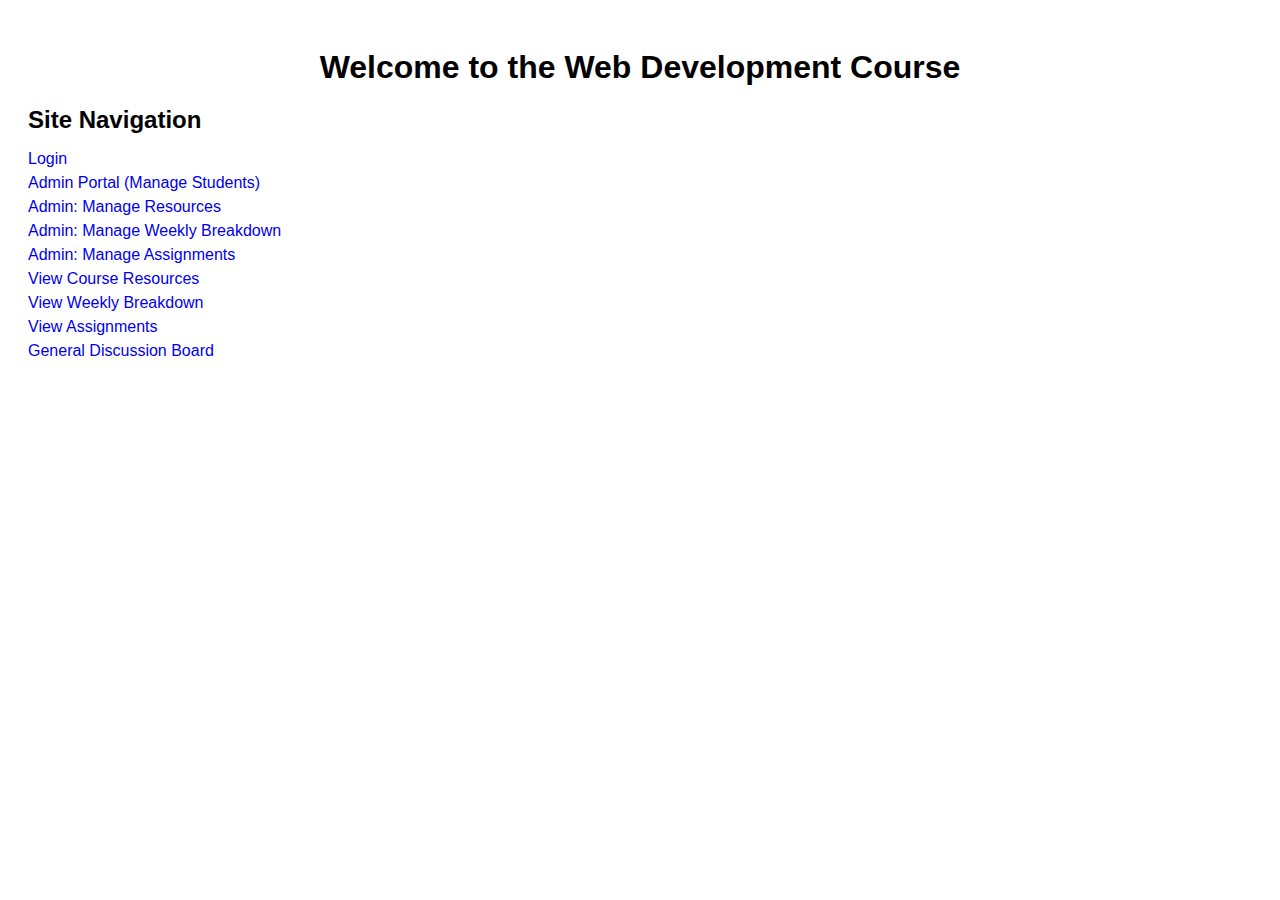
<file: index.html>
<!DOCTYPE html>
<html lang="en">
<head>
    <meta charset="UTF-8">
    <meta name="viewport" content="width=device-width, initial-scale=1.0">
    <title>Web Dev Course Homepage</title>

    <style>
        body {
            font-family: Arial, sans-serif;
            padding: 20px;
        }
        header h1 {
            text-align: center;
            margin-bottom: 20px;
        }
        nav h2 {
            margin-bottom: 10px;
        }
        ul {
            list-style-type: none;
            padding-left: 0;
        }
        li {
            margin: 6px 0;
        }
        a {
            text-decoration: none;
        }
        a:hover {
            text-decoration: underline;
        }
    </style>
</head>
<body>

    <header>
        <h1>Welcome to the Web Development Course</h1>
    </header>

    <main>
        <nav>
            <h2>Site Navigation</h2>
            <ul>
                <!-- General -->
                <li><a href="login.html">Login</a></li>

                <!-- Admin Pages -->
                <li><a href="admin_portal.html">Admin Portal (Manage Students)</a></li>
                <li><a href="admin_resources.html">Admin: Manage Resources</a></li>
                <li><a href="admin_weekly_breakdown.html">Admin: Manage Weekly Breakdown</a></li>
                <li><a href="admin_assignments.html">Admin: Manage Assignments</a></li>

                <!-- Student Pages -->
                <li><a href="student_resources.html">View Course Resources</a></li>
                <li><a href="student_weekly_breakdown.html">View Weekly Breakdown</a></li>
                <li><a href="student_assignments.html">View Assignments</a></li>
                <li><a href="discussion_board.html">General Discussion Board</a></li>
            </ul>
        </nav>
    </main>

</body>
</html>
</file>
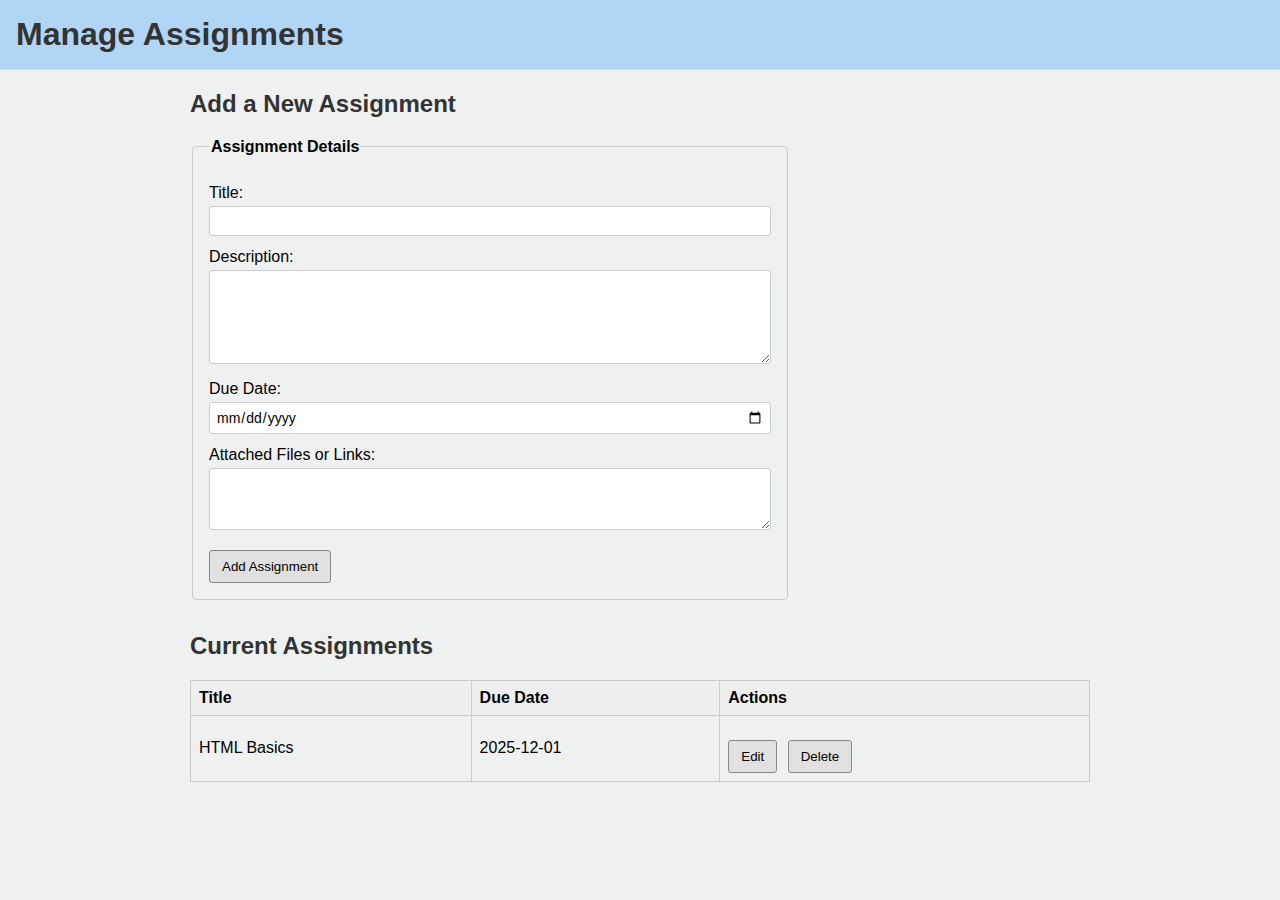
<file: src/assignments/admin.html>
<!--
  Requirement: Create the Admin View for Assignments

  Instructions:
  Fill in the HTML elements as described in the comments.
  This page allows the teacher (admin) to perform full CRUD operations on course assignments.
-->
<!DOCTYPE html>
<html lang="en">
  <head>
    <!-- TODO: Add the 'meta' tag for character encoding (UTF-8). -->
    <meta charset="UTF-8" />

    <!-- TODO: Add the responsive 'viewport' meta tag. -->
    <meta name="viewport" content="width=device-width, initial-scale=1.0" />

    <!-- TODO: Add a title, e.g., "Manage Assignments". -->
    <title>Manage Assignments</title>

    <!-- TODO: Link to your CSS framework or stylesheet. -->
    <link rel="stylesheet" href="../common/styles.css" />
  </head>
  <body>
    <!-- TODO: Create a 'header' with a main heading ('h1') "Manage Assignments". -->
    <header>
      <h1>Manage Assignments</h1>
    </header>

    <!-- TODO: Create the 'main' content area. -->
    <main>
      <!-- Section 1: Add/Edit Assignment Form -->
      <!-- TODO: Create a 'section' for the form. -->
      <section>
        <!-- TODO: Add a sub-heading ('h2') "Add a New Assignment". -->
        <h2>Add a New Assignment</h2>
        <!-- TODO: Create a 'form' with an id "assignment-form". Action can be '#'. -->
        <form id="assignment-form" action="#">
          <!-- TODO: Use a 'fieldset' to group the form controls. -->
          <fieldset>
            <!-- TODO: Add a 'legend', e.g., "Assignment Details". -->
            <legend>Assignment Details</legend>
            <!-- TODO: Add a 'label' and 'input' for the assignment title.
                         - label 'for': "assignment-title"
                         - input 'id': "assignment-title", type="text", required -->
            <label for="assignment-title">Title:</label>
            <input id="assignment-title" type="text" required />

            <!-- TODO: Add a 'label' and 'textarea' for the description.
                         - label 'for': "assignment-description"
                         - textarea 'id': "assignment-description", rows="5", required -->
            <label for="assignment-description">Description:</label>
            <textarea id="assignment-description" rows="5" required></textarea>

            <!-- TODO: Add a 'label' and 'input' for the due date.
                         - label 'for': "assignment-due-date"
                         - input 'id': "assignment-due-date", type="date", required -->
            <label for="assignment-due-date">Due Date:</label>
            <input id="assignment-due-date" type="date" required />

            <!-- TODO: Add a 'label' and 'textarea' for attached files or links (one per line).
                         - label 'for': "assignment-files"
                         - textarea 'id': "assignment-files", rows="3" -->
            <label for="assignment-files">Attached Files or Links:</label>
            <textarea id="assignment-files" rows="3"></textarea>

            <!-- TODO: Add a 'button' to submit the form.
                         - id="add-assignment", type="submit", Text: "Add Assignment" -->
            <button id="add-assignment" type="submit">Add Assignment</button>
            <!-- End of fieldset. -->
          </fieldset>
          <!-- End of form. -->
        </form>
        <!-- End of form section. -->
      </section>

      <!-- Section 2: Existing Assignments List -->
      <!-- TODO: Create a 'section' to display the list of current assignments. -->
      <section>
        <!-- TODO: Add a sub-heading ('h2') "Current Assignments". -->
        <h2>Current Assignments</h2>
        <!-- TODO: Create a 'table' with id "assignments-table". -->
        <table>
          <!-- TODO: Create a 'thead' and a 'tr' inside it. -->
          <!-- TODO: Add 'th' elements for "Title", "Due Date", and "Actions". -->
          <thead>
            <tr>
              <th>Title</th>
              <th>Due Date</th>
              <th>Actions</th>
            </tr>
          </thead>

          <!-- TODO: Create a 'tbody' for the data. -->
          <tbody>
            <!-- TODO: Add 1-2 rows of dummy data to see the structure. -->
            <!-- Example Row 1: -->
            <!-- TODO: Create a 'tr' for the first assignment. -->
            <!-- TODO: Add 'td' cells for a title (e.g., "HTML Basics") and a due date. -->
            <tr>
              <td>HTML Basics</td>
              <td>2025-12-01</td>

              <!-- TODO: Add a 'td' containing the action buttons. -->
              <!-- TODO: Add an "Edit" button. -->
              <!-- TODO: Add a "Delete" button. -->
              <td>
                <button>Edit</button>
                <button>Delete</button>
              </td>
              <!-- End of actions 'td'. -->
              <!-- End of the row. -->
            </tr>

            <!-- End of tbody. -->
          </tbody>
          <!-- End of table. -->
        </table>
        <!-- End of list section. -->
      </section>
      <!-- End of main. -->
    </main>
  </body>
</html>
</file>
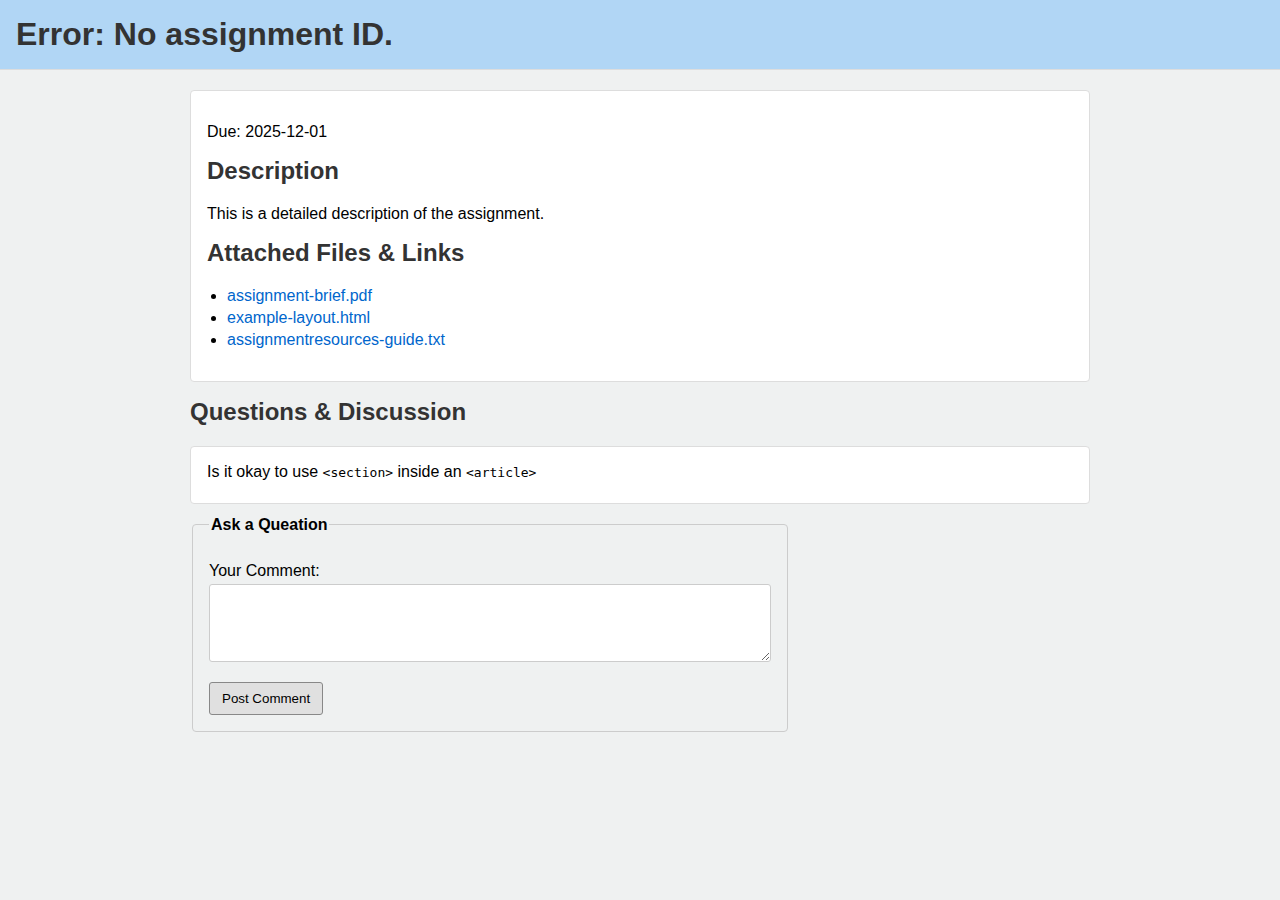
<file: src/assignments/details.html>
<!--
  Requirement: Create the Dedicated Page for a Single Assignment

  Instructions:
  This page displays the full details for one assignment and allows for discussion.
-->
<!DOCTYPE html>
<html lang="en">
  <head>
    <!-- TODO: Add meta tags for charset and viewport. -->
    <meta charset="UTF-8" />
    <meta name="viewport" content="width=device-width, initial-scale=1.0" />
    <!-- TODO: Add a title, for now use "Assignment Details". -->
    <title>Assignment Details</title>
    <!-- TODO: Link to your CSS framework or stylesheet. -->
    <link rel="stylesheet" href="../common/styles.css" />
    <script src="details.js" defer></script>
  </head>
  <body>
    <!-- TODO: Create a 'header' with a main heading ('h1'). Use a dummy title like "Assignment 1: HTML Basics". -->
    <header>
      <h1 id="assignment-title">Assignment 1 : HTML Basics</h1>
    </header>
    <!-- TODO: Create the 'main' content area. -->
    <main>
      <!-- Section 1: Assignment Information -->
      <!-- TODO: Use an 'article' to display the main assignment information. -->
      <article>
        <!-- TODO: Add a paragraph ('p') to display the due date, e.g., "Due: YYYY-MM-DD". -->
        <p id="assignment-due-date">Due: 2025-12-01</p>
        <!-- TODO: Add a sub-heading ('h2') "Description". -->
        <h2>Description</h2>
        <!-- TODO: Add a paragraph ('p') with dummy text for the assignment's detailed description. -->
        <p id="assignment-description">
          This is a detailed description of the assignment.
        </p>
        <!-- TODO: Add another sub-heading ('h2') "Attached Files & Links". -->
        <h2>Attached Files & Links</h2>
        <!-- TODO: Use an unordered list ('ul') to display the links. -->
        <ul id="assignment-files-list">
          <!-- TODO: Add list items ('li') with anchor tags ('a') for each resource. Use dummy links for now. -->
          <!-- Example: <li><a href="#">assignment-brief.pdf</a></li> -->
          <li><a href="#">assignment-brief.pdf</a></li>
          <li><a href="#">example-layout.html</a></li>
          <li><a href="#">assignmentresources-guide.txt</a></li>
          <!-- End of the list. -->
        </ul>
        <!-- End of article. -->
      </article>

      <!-- Section 2: Discussion Forum -->

      <!-- TODO: Create a 'section' for the discussion, with an 'id' of "discussion-forum". -->
      <section id="discussion-forum">
        <!-- TODO: Add a sub-heading ('h2') "Questions & Discussion". -->
        <h2>Questions & Discussion</h2>
        <!-- Subsection 2.1: Existing Comments -->
        <!-- TODO: Add a container (like a 'div') for the list of comments. -->

        <!-- TODO: Add 1-2 dummy comments to show the structure. -->

        <!-- Example Comment 1: -->
        <!-- TODO: Use an 'article' for each comment. -->
        <!-- TODO: Use a 'p' for the comment text (e.g., "Is it okay to use a 'section' inside an 'article'?"). -->
        <!-- TODO: Use a 'footer' to show the author (e.g., "Posted by: Jane Smith"). -->
        <!-- End of comment article. -->
        <div id="comment-list">
          <article>
            <p>
              Is it okay to use <code>&lt;section&gt;</code> inside an
              <code>&lt;article&gt;</code>
            </p>
            <footer></footer>
          </article>
        </div>

        <!-- Subsection 2.2: Add a Comment Form -->
        <!-- TODO: Create a 'form' for users to post new comments. Action can be '#'. -->
        <form id="comment-form" action="#">
          <!-- TODO: Use a 'fieldset' to group the controls. -->
          <fieldset>
            <!-- TODO: Add a 'legend', e.g., "Ask a Question". -->
            <legend>Ask a Queation</legend>
            <!-- TODO: Add a 'label' and 'textarea' for the comment box.
                    - label 'for': "new-comment"
                    - textarea 'id': "new-comment", required -->
            <label for="new-comment">Your Comment:</label>
            <textarea
              itemid="new-comment-text"
              id="new-comment"
              rows="4"
              required
            ></textarea>

            <!-- TODO: Add a 'button' to submit the comment.
                    - type="submit", Text: "Post Comment" -->
            <button type="submit">Post Comment</button>
            <!-- End of fieldset. -->
          </fieldset>
          <!-- End of form. -->
        </form>
        <!-- End of discussion section. -->
      </section>

      <!-- End of main. -->
    </main>
  </body>
</html>
</file>
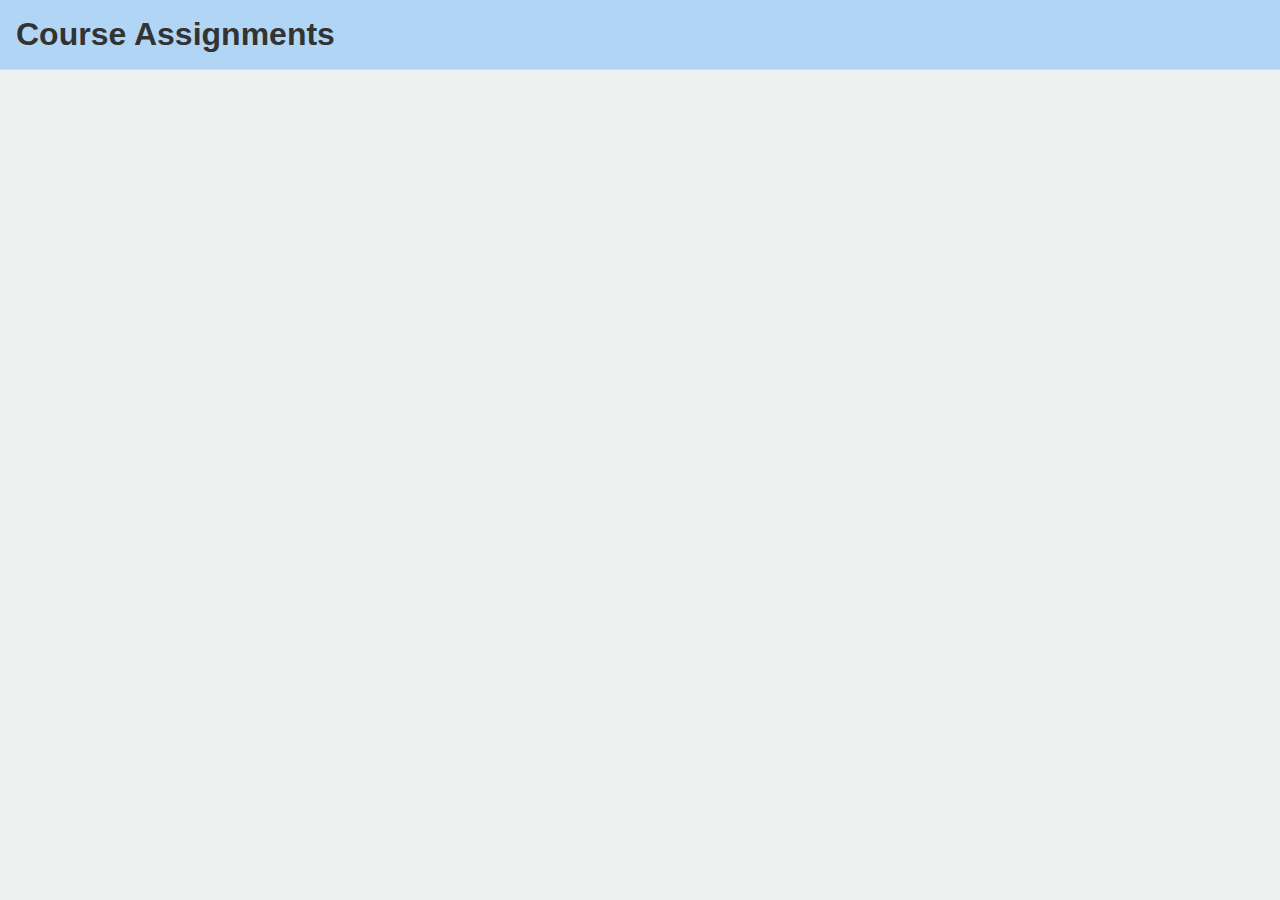
<file: src/assignments/list.html>
<!DOCTYPE html>
<html lang="en">
  <head>
    <meta charset="UTF-8" />
    <meta name="viewport" content="width=device-width, initial-scale=1.0" />
    <title>Course Assignments</title>
    <link rel="stylesheet" href="../common/styles.css" />
    <script src="../assignments/list.js" defer></script>
  </head>
  <body>
    <header>
      <h1>Course Assignments</h1>
    </header>
    <main>
      <section id="assignment-list-section"></section>
    </main>
  </body>
</html>
</file>
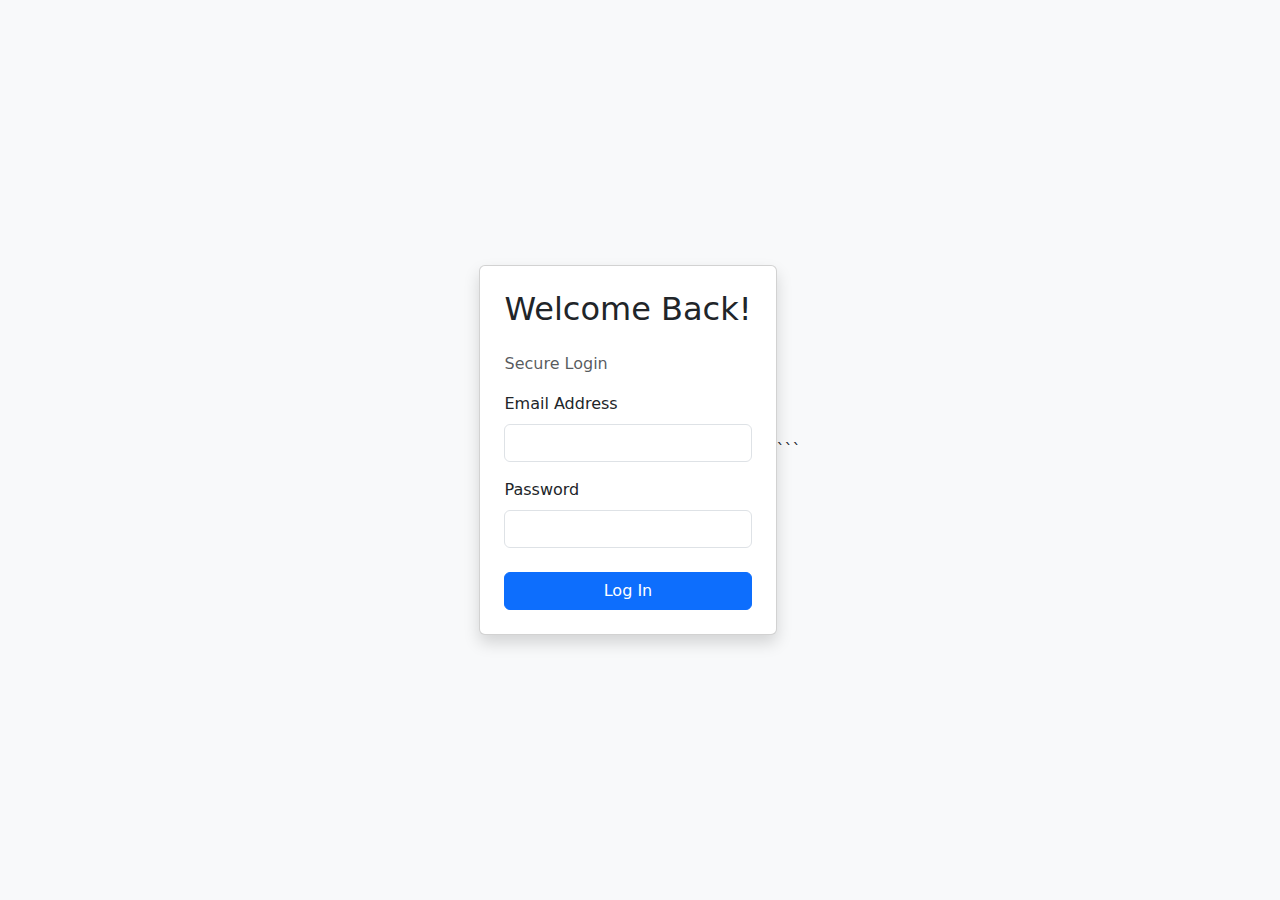
<file: src/auth/login.html>
<!DOCTYPE html>
<html lang="en">
<head>
    <meta charset="UTF-8">
    <meta name="viewport" content="width=device-width, initial-scale=1.0">
    <title>Login</title>
    <link
        href="https://cdn.jsdelivr.net/npm/bootstrap@5.3.3/dist/css/bootstrap.min.css"
        rel="stylesheet"
    >
</head>

<body class="d-flex justify-content-center align-items-center min-vh-100 bg-light">
    <main>
        <section class="card shadow p-4" style="max-width: 400px; width: 100%;">
            <h2 class="text-center mb-4">Welcome Back!</h2>
            <form action="#">
                <fieldset>
                    <legend class="fs-6 text-muted mb-3">Secure Login</legend>
                    <label for="email" class="form-label">Email Address</label>
                    <input
                        type="email"
                        id="email"
                        class="form-control mb-3"
                        required
                    >
                    <label for="password" class="form-label">Password</label>

                    <input
                        type="password"
                        id="password"
                        class="form-control mb-4"
                        required
                        minlength="8"
                    >
                    <button
                        type="submit"
                        id="login"
                        class="btn btn-primary w-100"
                    >
                        Log In
                    </button>
                </fieldset>
            </form>
        </section>
    </main>

</body>
</html>
```
</file>
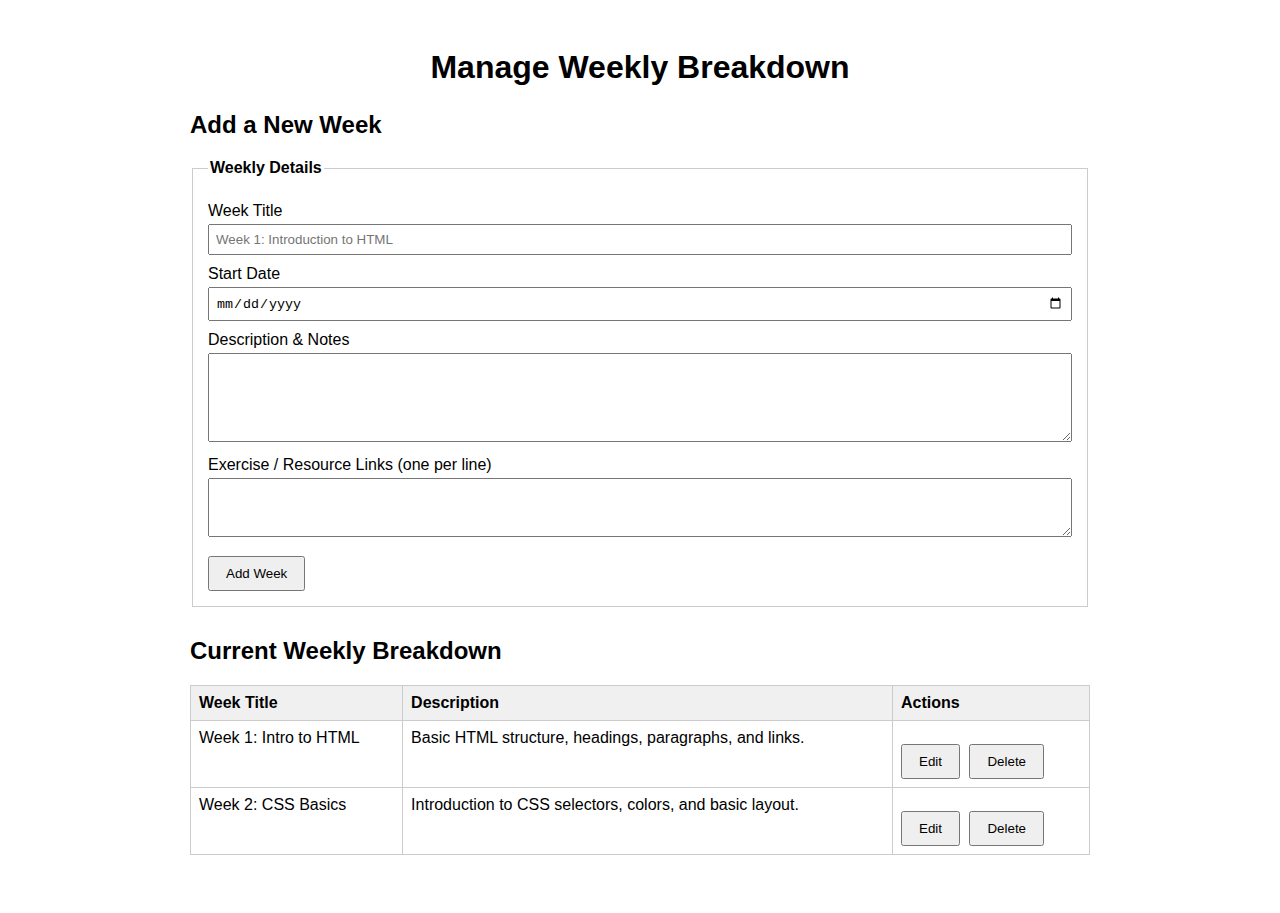
<file: src/weekly/admin.html>
<!--
  Requirement: Create the Admin View for the Weekly Breakdown

  Instructions:
  Fill in the HTML elements as described in the comments.
  This page allows the teacher (admin) to perform full CRUD operations on the weekly course content.
-->
<!DOCTYPE html>
<html lang="en">
<head>
    <!-- Character Encoding -->
    <meta charset="UTF-8">
    
    <!-- Responsive Viewport -->
    <meta name="viewport" content="width=device-width, initial-scale=1.0">

    <!-- Page Title -->
    <title>Manage Weekly Breakdown</title>

    <!-- Simple internal styling (optional) -->
    <style>
        body {
            font-family: Arial, sans-serif;
            padding: 20px;
        }
        header h1 {
            text-align: center;
            margin-bottom: 25px;
        }
        main {
            max-width: 900px;
            margin: 0 auto;
        }
        section {
            margin-bottom: 30px;
        }
        form fieldset {
            border: 1px solid #ccc;
            padding: 15px;
        }
        form legend {
            font-weight: bold;
        }
        label {
            display: block;
            margin-top: 10px;
            margin-bottom: 4px;
        }
        input[type="text"],
        input[type="date"],
        textarea {
            width: 100%;
            padding: 6px;
            box-sizing: border-box;
        }
        button {
            margin-top: 15px;
            padding: 8px 16px;
            cursor: pointer;
        }
        table {
            width: 100%;
            border-collapse: collapse;
        }
        thead {
            background-color: #f0f0f0;
        }
        th, td {
            border: 1px solid #ccc;
            padding: 8px;
            vertical-align: top;
        }
        th {
            text-align: left;
        }
        .actions button {
            margin-right: 5px;
        }
    </style>
</head>
<body>

    <!-- Header -->
    <header>
        <h1>Manage Weekly Breakdown</h1>
    </header>

    <!-- Main content area -->
    <main>

        <!-- Section 1: Add/Edit Week Form -->
        <section>
            <h2>Add a New Week</h2>

            <form id="week-form" action="#" method="post">
                <fieldset>
                    <legend>Weekly Details</legend>

                    <!-- Week Title -->
                    <label for="week-title">Week Title</label>
                    <input
                        type="text"
                        id="week-title"
                        name="week-title"
                        placeholder="Week 1: Introduction to HTML"
                        required
                    >

                    <!-- Week Start Date -->
                    <label for="week-start-date">Start Date</label>
                    <input
                        type="date"
                        id="week-start-date"
                        name="week-start-date"
                        required
                    >

                    <!-- Week Description -->
                    <label for="week-description">Description &amp; Notes</label>
                    <textarea
                        id="week-description"
                        name="week-description"
                        rows="5"
                    ></textarea>

                    <!-- Week Links -->
                    <label for="week-links">Exercise / Resource Links (one per line)</label>
                    <textarea
                        id="week-links"
                        name="week-links"
                        rows="3"
                    ></textarea>

                    <!-- Submit Button -->
                    <button id="add-week" type="submit">Add Week</button>
                </fieldset>
            </form>
        </section>
        <!-- End of form section -->


        <!-- Section 2: Existing Weekly Entries -->
        <section>
            <h2>Current Weekly Breakdown</h2>

            <table id="weeks-table">
                <thead>
                    <tr>
                        <th>Week Title</th>
                        <th>Description</th>
                        <th>Actions</th>
                    </tr>
                </thead>
                <tbody>
                    <!-- Dummy Row 1 -->
                    <tr>
                        <td>Week 1: Intro to HTML</td>
                        <td>Basic HTML structure, headings, paragraphs, and links.</td>
                        <td class="actions">
                            <button type="button">Edit</button>
                            <button type="button">Delete</button>
                        </td>
                    </tr>

                    <!-- Dummy Row 2 -->
                    <tr>
                        <td>Week 2: CSS Basics</td>
                        <td>Introduction to CSS selectors, colors, and basic layout.</td>
                        <td class="actions">
                            <button type="button">Edit</button>
                            <button type="button">Delete</button>
                        </td>
                    </tr>
                </tbody>
            </table>
        </section>
        <!-- End of list section -->

    </main>
    <!-- End of main -->

</body>
</html>
</file>
<file: src/common/styles.css>
/* Basic page layout */
body {
  font-family: Arial, sans-serif;
  margin: 0;
  padding: 0;
  background-color: #eff1f1;
}

header {
  background-color: #b1d6f5;
  padding: 16px;
  border-bottom: 1px solid #ddd;
}

header h1 {
  margin: 0;
}

/* Main container */
main {
  max-width: 900px;
  margin: 0 auto;
  padding: 20px;
}

/* Sections & Articles */
section {
  margin-bottom: 32px;
}

article {
  background-color: #ffffff;
  padding: 16px;
  margin-bottom: 16px;
  border: 1px solid #ddd;
  border-radius: 4px;
}

/* Headings */
h1,
h2 {
  color: #333;
}

h2 {
  margin-top: 0;
}

/* Links */
a {
  color: #0066cc;
  text-decoration: none;
}

a:hover {
  text-decoration: underline;
}

/* Forms (admin form + comment form) */
form {
  max-width: 600px;
}

fieldset {
  border: 1px solid #ccc;
  padding: 16px;
  border-radius: 4px;
}

legend {
  font-weight: bold;
}

label {
  display: block;
  margin-top: 12px;
}

input[type="text"],
input[type="date"],
textarea {
  width: 100%;
  padding: 6px;
  margin-top: 4px;
  box-sizing: border-box;
  border: 1px solid #ccc;
  border-radius: 3px;
  font-family: inherit;
  font-size: 14px;
}

button {
  margin-top: 16px;
  padding: 8px 12px;
  border: 1px solid #888;
  border-radius: 3px;
  background-color: #e0e0e0;
  cursor: pointer;
}

button:hover {
  background-color: #d0d0d0;
}

/* Assignments list table (admin page) */
table {
  width: 100%;
  border-collapse: collapse;
  margin-top: 16px;
}

th,
td {
  border: 1px solid #ccc;
  padding: 8px;
  text-align: left;
}

th {
  background-color: #eee;
}

/* Action buttons inside table */
td button {
  margin-right: 6px;
}

/* Assignment files list (details page) */
#assignment-files-list {
  padding-left: 20px;
}

#assignment-files-list li {
  margin-bottom: 4px;
}

/* Discussion comments (details page) */
#comment-list article {
  margin-bottom: 12px;
}

#comment-list p {
  margin: 0 0 6px 0;
}

#comment-list footer {
  font-size: 12px;
  color: #666;
}

/* Small screen tweaks */
@media (max-width: 600px) {
  main {
    padding: 12px;
  }

  fieldset {
    padding: 12px;
  }

  th,
  td {
    font-size: 14px;
  }
}
</file>
